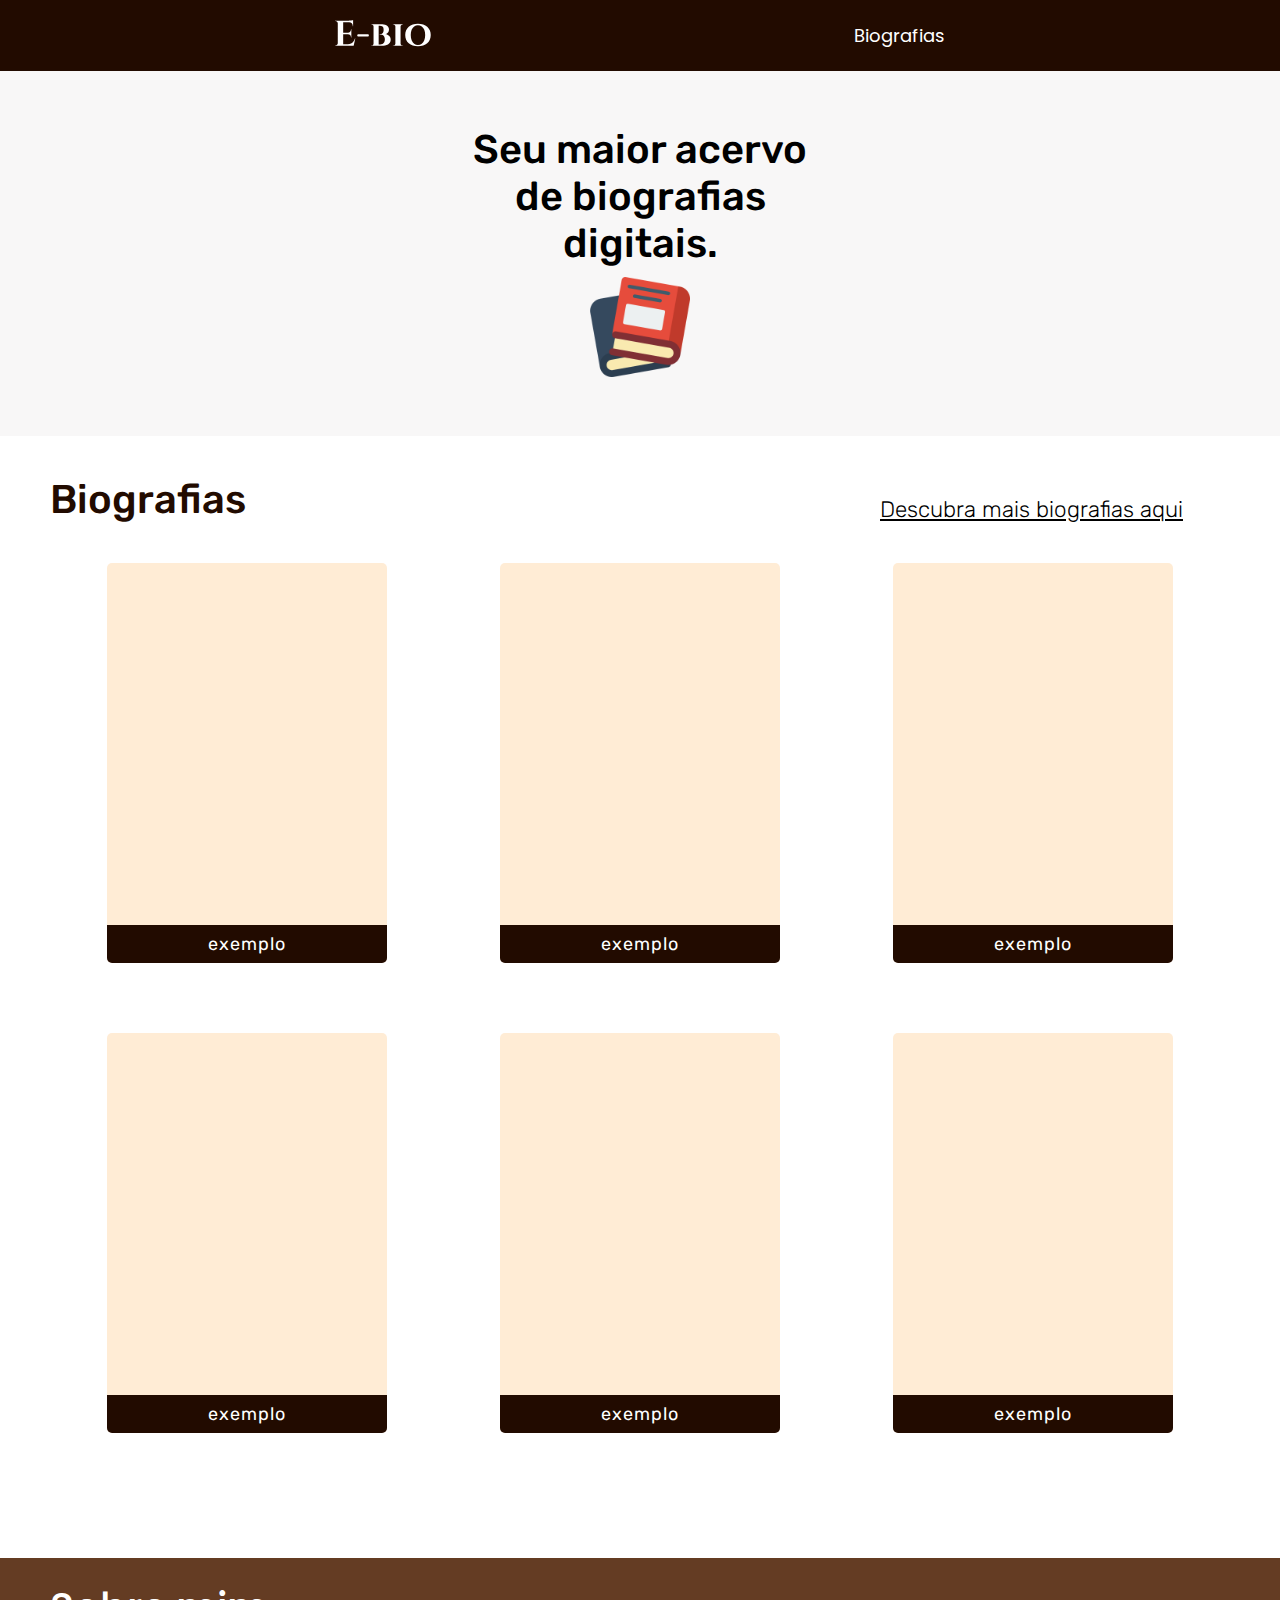
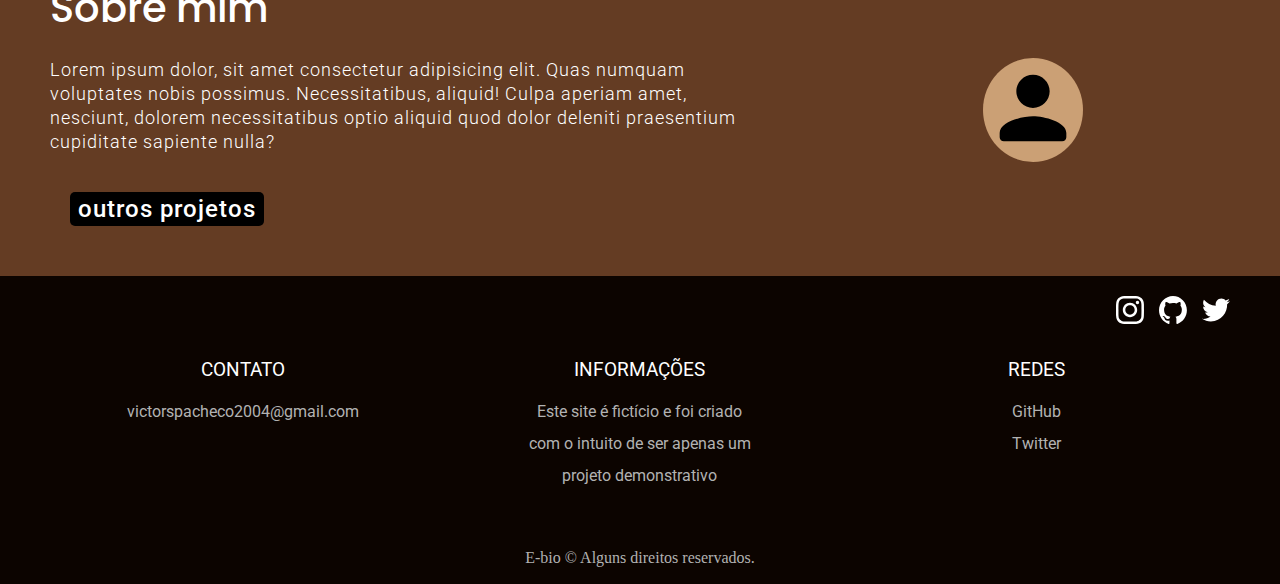
<file: index.html>
<!DOCTYPE html>
<html lang="pt-br">

<head>
    <meta charset="UTF-8">
    <meta http-equiv="X-UA-Compatible" content="IE=edge">
    <meta name="viewport" content="width=device-width, initial-scale=1.0">
    <title>E-Bio</title>
    <meta name="description" content="E-Bio, o seu maior acervo de biografias online.">
    <link rel="stylesheet" href="./css/style.css">
    <link rel="preconnect" href="https://fonts.googleapis.com">
    <link rel="preconnect" href="https://fonts.gstatic.com" crossorigin>
    <link
        href="https://fonts.googleapis.com/css2?family=Poppins:wght@400;500&family=Roboto:wght@300;400;500&family=Rubik:wght@300;400;500&display=swap"
        rel="stylesheet">
    <link rel="shortcut icon" href="img/icons/siteicon.ico" type="image/x-icon">
</head>

<body id="home">
    <header class="header-bg">
        <div class="container header">
            <a href="/" target="_parent" rel="prev" hreflang="pt-br"><img src="img/E-bio.svg" alt="E-bio" width=96
                    height=27></a>
            <nav>
                <ul class="header-menu poppins-11-400">
                    <li> <a href="pesquisa.html" class="cor-0">Biografias</a></li>
                </ul>
            </nav>
        </div>
    </header>
    <div class="introducao-bg">
        <div class="container introducao">
            <h1>Seu maior acervo de biografias digitais.</h1>
            <div><img src="img/icons/livro.png" alt="livro icon" width="100" height="100"></div>
        </div>
    </div>
    <main class="container main-home">
        <div class="main-header">
            <h2>Biografias</h2>
            <a href="pesquisa.html" hreflang="pt-br" target="_self" rel="next">Descubra mais biografias
                aqui</a>
        </div>
        <div>
            <ul class="main-content">
                <li class="itemList">
                    <div class="thumb-container"><a href="leitura/exemplo.html" hreflang="pt-br" target="_self"
                            rel="next">
                            <div class="thumb-imagem"> </div>
                                <div class="thumb-titulo ">
                                    <span>
                                        exemplo
                                    </span>
                                </div>
                        </a></div>
                </li>
                <li class="itemList">
                    <div class="thumb-container"><a href="leitura/exemplo.html" hreflang="pt-br" target="_self" rel="next">
                            <div class="thumb-imagem"></div>
                            <div class="thumb-titulo roboto-11-300">
                                <span>
                                    exemplo
                                </span>
                            </div>
                        </a></div>
                </li>
                <li class="itemList">
                    <div class="thumb-container"><a href="leitura/exemplo.html" hreflang="pt-br" target="_self" rel="next">
                            <div class="thumb-imagem"></div>
                            <div class="thumb-titulo roboto-11-300">
                                <span>
                                    exemplo
                                </span>
                            </div>
                        </a></div>
                </li>
                <li class="itemList">
                    <div class="thumb-container"><a href="leitura/exemplo.html" hreflang="pt-br" target="_self" rel="next">
                            <div class="thumb-imagem"></div>
                            <div class="thumb-titulo">
                                <span>
                                    exemplo
                                </span>
                            </div>
                        </a></div>
                </li>
                <li class="itemList">
                    <div class="thumb-container"><a href="leitura/exemplo.html" hreflang="pt-br" target="_self" rel="next">
                            <div class="thumb-imagem"></div>
                            <div class="thumb-titulo">
                                <span>
                                    exemplo
                                </span>
                            </div>
                        </a></div>
                </li>
                <li class="itemList">
                    <div class="thumb-container"><a href="leitura/exemplo.html" hreflang="pt-br" target="_self" rel="next">
                            <div class="thumb-imagem"></div>
                            <div class="thumb-titulo">
                                <span>
                                    exemplo
                                </span>
                            </div>
                        </a></div>
                </li>
            </ul>
        </div>
    </main>
    <div class="sobremim-bg">
        <div class="sobremim container">
            <h2>Sobre mim</h2>
            <p>Lorem ipsum dolor, sit amet consectetur adipisicing elit. Quas numquam voluptates nobis possimus.
                Necessitatibus, aliquid! Culpa aperiam amet, nesciunt, dolorem necessitatibus optio aliquid quod dolor
                deleniti praesentium cupiditate sapiente nulla?</p>
            <a class="botao" href="https://github.com/VOOTRIC?tab=repositories" target="_blank" rel="external">outros
                projetos</a>
            <div class="sobremim-imgbg">
                <img src="img/icons/pessoa.svg" alt="icone de pessoa" width="100" height="100">
            </div>
        </div>
    </div>
    <footer class="footer-bg">
        <div class="container">
            <div class="footer-redes">
                <a href="https://www.instagram.com/victtorpachheco/"><img src="img/icons/instagram.svg"
                        alt="instagram icon" width="28" height="28" ref="" hreflang="" target="" rel=""></a>

                <a href="https://github.com/VOOTRIC" target="_blank" rel="external"><img
                        src="img/icons/github-mark/github-mark.svg" width="28" height="28" alt="github icon"></a>

                <a href="https://twitter.com/vootric" target="_blank" rel="external"><img src=" img/icons/twitter.svg"
                        alt="twitter icon" width="28" height="28"></a>
            </div>
            <div class=" footer-info">
                <div class="footer-infoItem especial">
                    <span>contato</span>
                    <a href="mailto:victorspacheco2004@gmail.com">victorspacheco2004@gmail.com</a>
                    <a class="footer-email" href="mailto:victorspacheco2004@gmail.com">E-mail</a>
                </div>
                <div class="footer-infoItem">
                    <span>informações</span>
                    <p>Este site é fictício e foi criado com o intuito de ser apenas um projeto demonstrativo</p>
                </div>
                <div class="footer-infoItem">
                    <span>redes</span>
                    <a href="https://github.com/VOOTRIC" rel="external" target="_blank">GitHub</a>
                    <a href="https://twitter.com/vootric" rel="external" target="_blank">Twitter</a>
                </div>
            </div>
            <span>E-bio © Alguns direitos reservados.</span>
        </div>
    </footer>
</body>

</html>
</file>
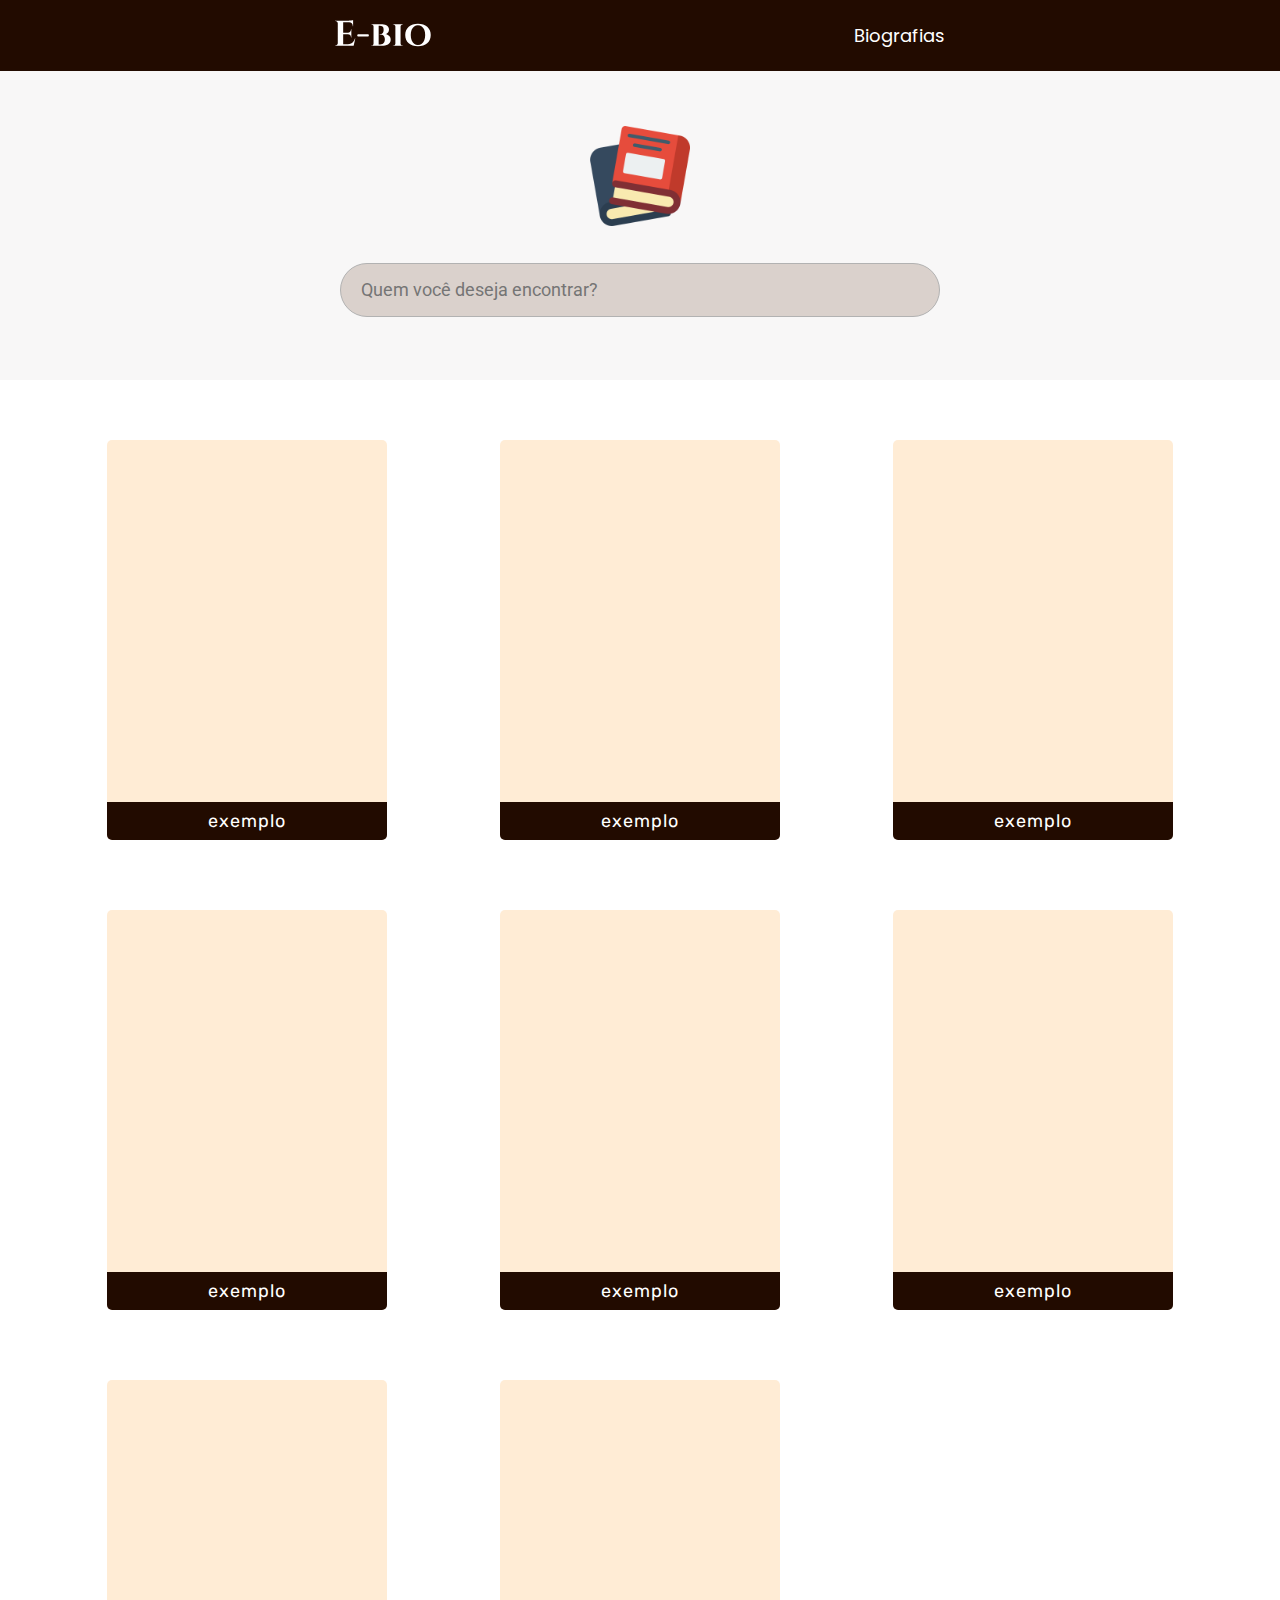
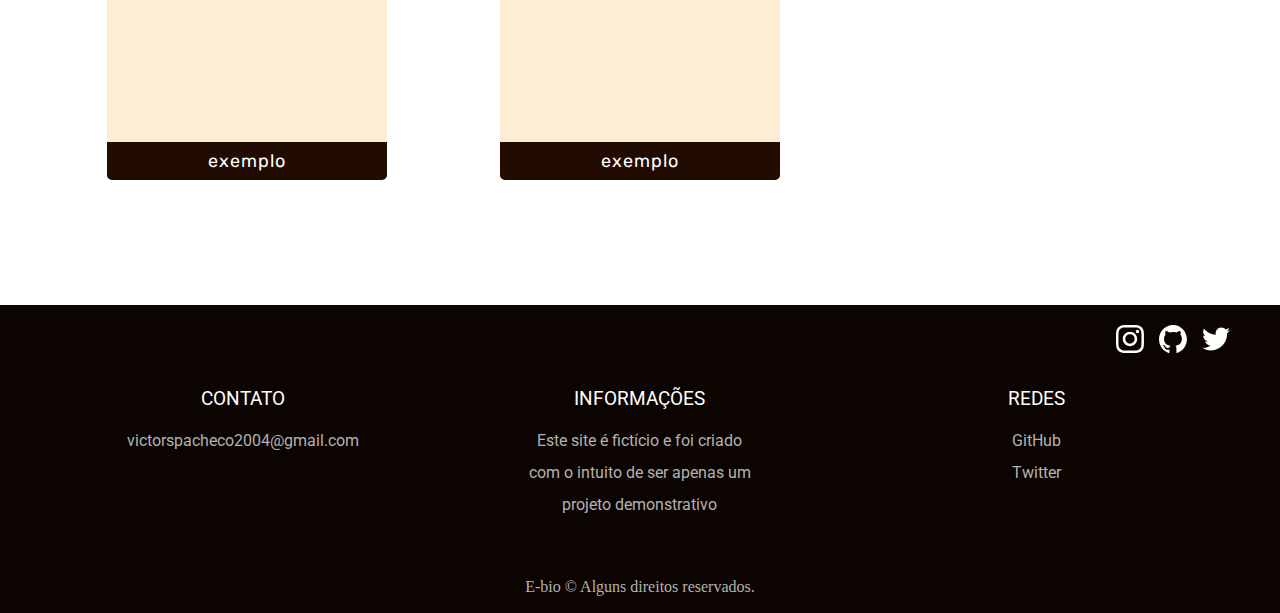
<file: pesquisa.html>
<!DOCTYPE html>
<html lang="pt-br">

<head>
    <meta charset="UTF-8">
    <meta http-equiv="X-UA-Compatible" content="IE=edge">
    <meta name="viewport" content="width=device-width, initial-scale=1.0">
    <title>Pesquisas | E-Bio</title>
    <meta name="description" content="Utilize nosso sistema de busca para facilitar suas pesquisas.">
    <link rel="stylesheet" href="./css/style.css">
    <link rel="preconnect" href="https://fonts.googleapis.com">
    <link rel="preconnect" href="https://fonts.gstatic.com" crossorigin>
    <link
        href="https://fonts.googleapis.com/css2?family=Poppins:wght@400;500&family=Roboto:wght@300;400;500&family=Rubik:wght@300;400;500&display=swap"
        rel="stylesheet">
    <link rel="shortcut icon" href="img/icons/siteicon.ico" type="image/x-icon">
</head>

<body id="pesquisas">
    <header class="header-bg">
        <div class="container header">
            <a href="/" target="_parent" rel="prev" hreflang="pt-br"><img src="img/E-bio.svg" alt="E-bio" width=96
                    height=27></a>
            <nav>
                <ul class="header-menu poppins-11-400">
                    <li> <a href="pesquisa.html" class="cor-0">Biografias</a></li>
                </ul>
            </nav>
        </div>
    </header>
    <div class="introducao-bg">
        <div class="container introducao">
            <div><img src="img/icons/livro.png" alt="livro icon" width="100" height="100"></div>
            <form class="form" action="pesquisa.html" method="get">
                <div>
                    <label for="buscar"></label>
                    <input type="text" id="buscar" name="buscar" placeholder="Quem você deseja encontrar?">
                </div>
            </form>
        </div>
    </div>
    </div>

    <main class="container main-home">
        <div>
            <ul class="main-content">
                <li class="itemList">
                    <div class="thumb-container"><a href="leitura/exemplo.html" hreflang="pt-br"
                            target="_self" rel="next">
                            <div class="thumb-imagem"></div>
                            <div class="thumb-titulo roboto-11-300">
                                <span>
                                    exemplo
                                </span>
                            </div>
                        </a></div>
                </li>
                <li class="itemList">
                    <div class="thumb-container"><a href="leitura/exemplo.html" hreflang="pt-br" target="_self"
                            rel="next">
                            <div class="thumb-imagem"></div>
                            <div class="thumb-titulo roboto-11-300">
                                <span>
                                    exemplo
                                </span>
                            </div>
                        </a></div>
                </li>
                <li class="itemList">
                    <div class="thumb-container"><a href="leitura/exemplo.html" hreflang="pt-br" target="_self"
                            rel="next">
                            <div class="thumb-imagem"></div>
                            <div class="thumb-titulo roboto-11-300">
                                <span>
                                    exemplo
                                </span>
                            </div>
                        </a></div>
                </li>
                <li class="itemList">
                    <div class="thumb-container"><a href="leitura/exemplo.html" hreflang="pt-br" target="_self"
                            rel="next">
                            <div class="thumb-imagem"></div>
                            <div class="thumb-titulo roboto-11-300">
                                <span>
                                    exemplo
                                </span>
                            </div>
                        </a></div>
                </li>
                <li class="itemList">
                    <div class="thumb-container"><a href="leitura/exemplo.html" hreflang="pt-br" target="_self"
                            rel="next">
                            <div class="thumb-imagem"></div>
                            <div class="thumb-titulo roboto-11-300">
                                <span>
                                    exemplo
                                </span>
                            </div>
                        </a></div>
                </li>
                <li class="itemList">
                    <div class="thumb-container"><a href="leitura/exemplo.html" hreflang="pt-br" target="_self"
                            rel="next">
                            <div class="thumb-imagem"></div>
                            <div class="thumb-titulo">
                                <span>
                                    exemplo
                                </span>
                            </div>
                        </a></div>
                </li>
                <li class="itemList">
                    <div class="thumb-container"><a href="leitura/exemplo.html" hreflang="pt-br" target="_self"
                            rel="next">
                            <div class="thumb-imagem"></div>
                            <div class="thumb-titulo">
                                <span>
                                    exemplo
                                </span>
                            </div>
                        </a></div>
                </li>
                <li class="itemList">
                    <div class="thumb-container"><a href="leitura/exemplo.html" hreflang="pt-br" target="_self"
                            rel="next">
                            <div class="thumb-imagem"></div>
                            <div class="thumb-titulo">
                                <span>
                                    exemplo
                                </span>
                            </div>
                        </a></div>
                </li>
            </ul>
        </div>
    </main>

    <footer class="footer-bg">
        <div class="container">
            <div class="footer-redes">
                <a href="https://www.instagram.com/victtorpachheco/"><img src="img/icons/instagram.svg"
                        alt="instagram icon" width="28" height="28" ref="" hreflang="" target="" rel=""></a>

                <a href="https://github.com/VOOTRIC" target="_blank" rel="external"><img
                        src="img/icons/github-mark/github-mark.svg" width="28" height="28" alt="github icon"></a>

                <a href="https://twitter.com/vootric" target="_blank" rel="external"><img src=" img/icons/twitter.svg"
                        alt="twitter icon" width="28" height="28"></a>
            </div>
            <div class=" footer-info">
                <div class="footer-infoItem especial">
                    <span>contato</span>
                    <a href="mailto:victorspacheco2004@gmail.com">victorspacheco2004@gmail.com</a>
                    <a class="footer-email" href="mailto:victorspacheco2004@gmail.com">E-mail</a>
                </div>
                <div class="footer-infoItem">
                    <span>informações</span>
                    <p>Este site é fictício e foi criado com o intuito de ser apenas um projeto demonstrativo</p>
                </div>
                <div class="footer-infoItem">
                    <span>redes</span>
                    <a href="https://github.com/VOOTRIC" rel="external" target="_blank">GitHub</a>
                    <a href="https://twitter.com/vootric" rel="external" target="_blank">Twitter</a>
                </div>
            </div>
            <span>E-bio © Alguns direitos reservados.</span>
        </div>
    </footer>

</body>

</html>
</file>
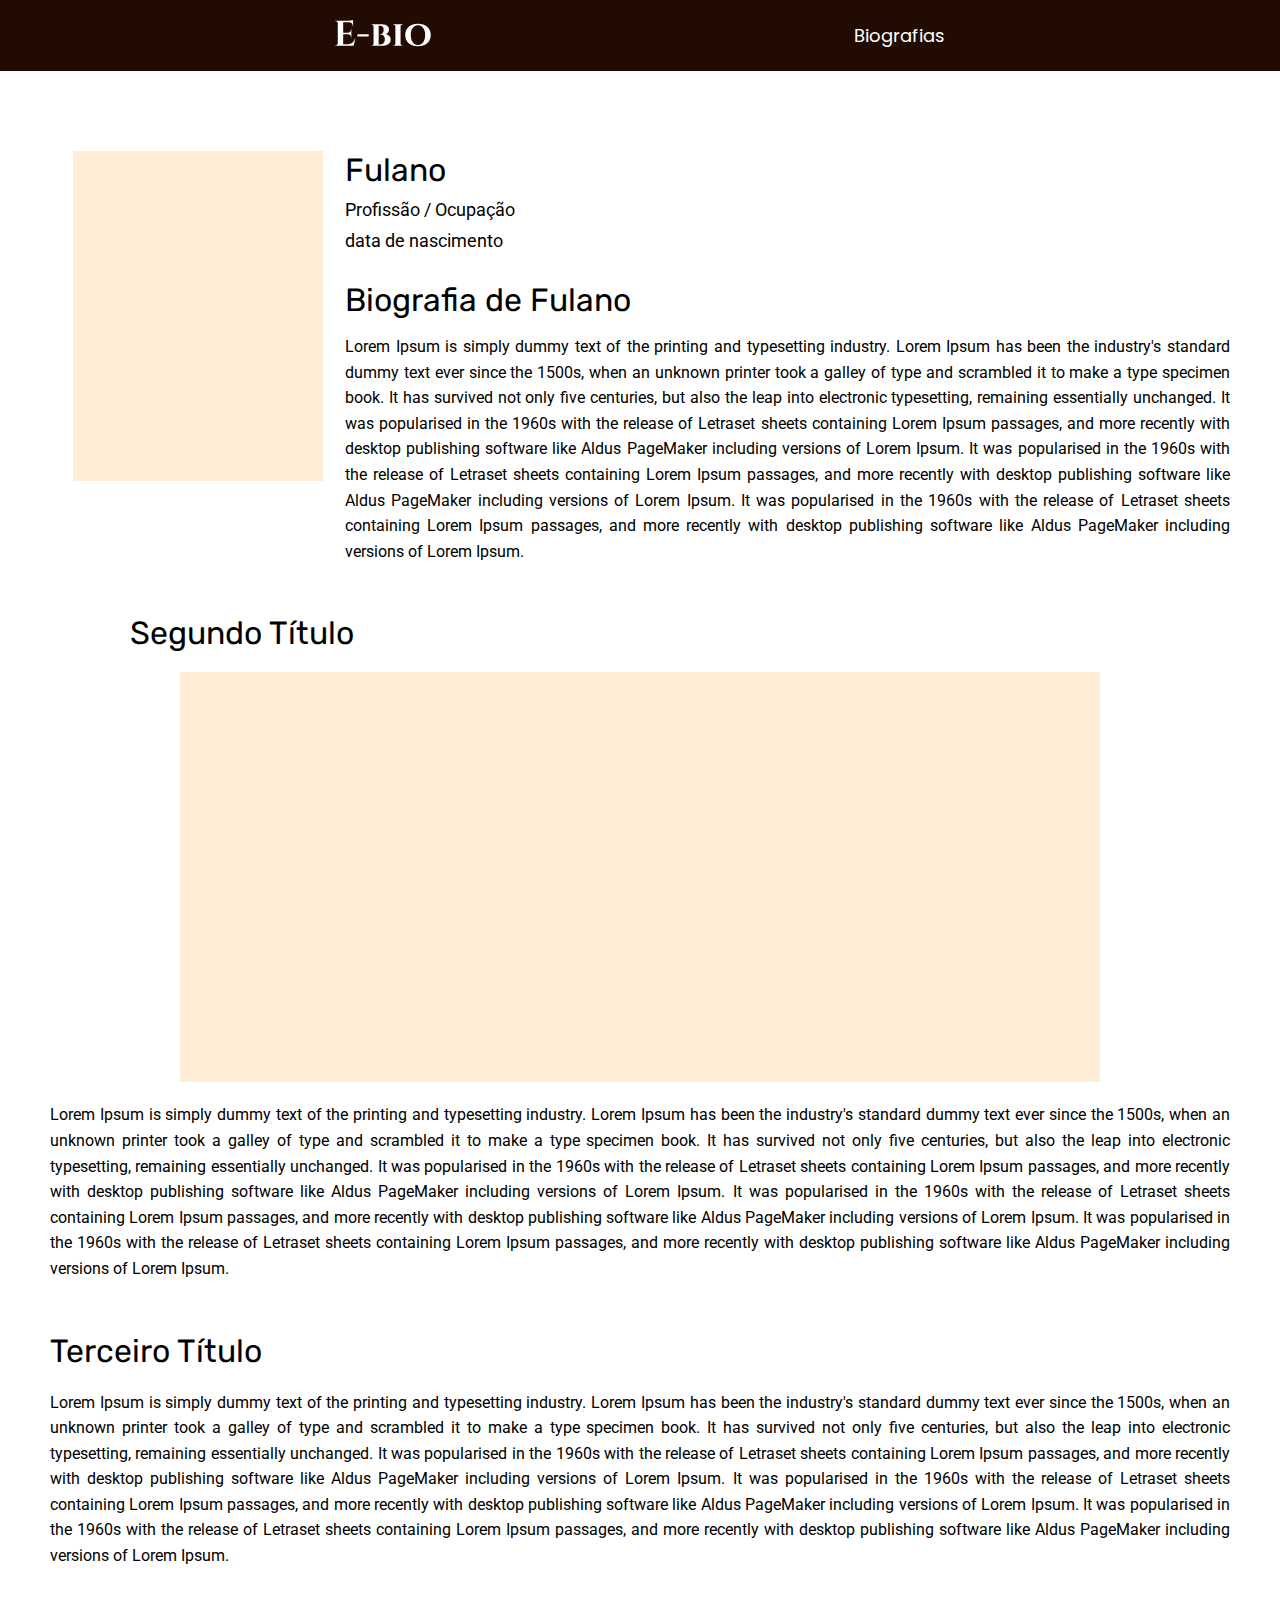
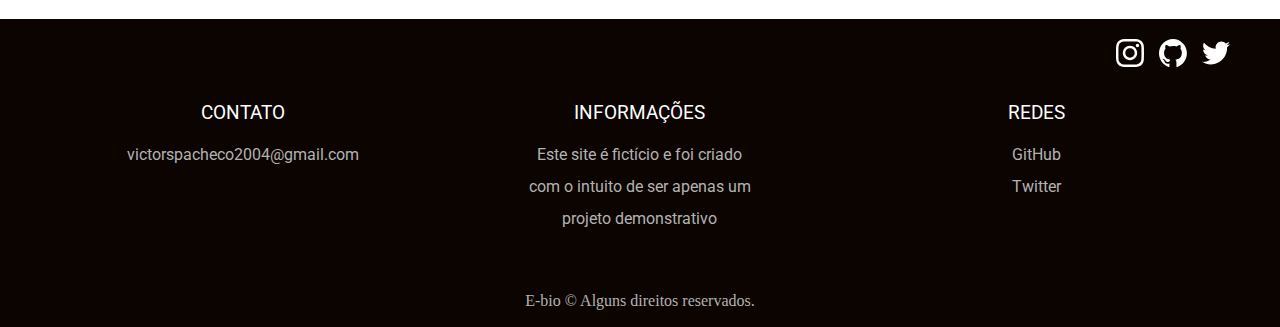
<file: leitura/exemplo.html>
<!DOCTYPE html>
<html lang="pt-br">

<head>
    <meta charset="UTF-8">
    <meta http-equiv="X-UA-Compatible" content="IE=edge">
    <meta name="viewport" content="width=device-width, initial-scale=1.0">
    <title>Fulano | E-Bio</title>
    <meta name="description" content="Utilize nosso sistema de busca para facilitar suas pesquisas.">
    <link rel="stylesheet" href="../css/style.css">
    <link rel="preconnect" href="https://fonts.googleapis.com">
    <link rel="preconnect" href="https://fonts.gstatic.com" crossorigin>
    <link
        href="https://fonts.googleapis.com/css2?family=Poppins:wght@400;500&family=Roboto:wght@300;400;500&family=Rubik:wght@300;400;500&display=swap"
        rel="stylesheet">
    <link rel="shortcut icon" href="../img/icons/siteicon.ico" type="image/x-icon">
</head>

<body id="biografias">
    <header class="header-bg">
        <div class="container header">
            <a href="/" target="_parent" rel="prev" hreflang="pt-br"><img src="../img/E-bio.svg" alt="E-bio" width=96
                    height=27></a>
            <nav>
                <ul class="header-menu poppins-11-400">
                    <li> <a href="../pesquisa.html" class="cor-0">Biografias</a></li>
                </ul>
            </nav>
        </div>
    </header>
    <div class="container">
        <div class="bloco-1">
            <div class="bio-img">

            </div>
            <div class="bio-desc">
                <div class="bio-infos">
                    <h1 class="rubik-2-300"><strong>Fulano</strong></h1>
                    <span class="roboto-11-300"><strong>Profissão / Ocupação</strong></span>
                    <span class="roboto-11-300"><strong>data de nascimento</strong></span>
                </div>
                <div class="bio-resumo">
                    <h2 class="bio-header"><strong>Biografia de Fulano</strong></h2>
                    <p class="bio-texto">Lorem Ipsum is simply dummy text of the printing and typesetting industry.
                        Lorem Ipsum has been the industry's standard dummy text ever since the 1500s, when an unknown
                        printer took a galley of type and scrambled it to make a type specimen book. It has survived not
                        only five centuries, but also the leap into electronic typesetting, remaining essentially
                        unchanged. It was popularised in the 1960s with the release of Letraset sheets containing Lorem
                        Ipsum passages, and more recently with desktop publishing software like Aldus PageMaker
                        including versions of Lorem Ipsum. It was popularised in the 1960s with the release of Letraset
                        sheets containing Lorem Ipsum passages, and more recently with desktop publishing software like
                        Aldus PageMaker including versions of Lorem Ipsum. It was popularised in the 1960s with the
                        release of Letraset sheets containing Lorem Ipsum passages, and more recently with desktop
                        publishing software like Aldus PageMaker including versions of Lorem Ipsum.</p>
                </div>
            </div>
        </div>
        <div class="bloco-2 ">
            <h2 class="bio-header"><strong>Segundo Título</strong></h2>
            <div class="bio-imgG">
                <div class="img-exemplo">
                </div>
            </div>
            <p class="bio-texto">Lorem Ipsum is simply dummy text of the printing and typesetting industry. Lorem Ipsum
                has been the industry's standard dummy text ever since the 1500s, when an unknown printer took a galley
                of type and scrambled it to make a type specimen book. It has survived not only five centuries, but also
                the leap into electronic typesetting, remaining essentially unchanged. It was popularised in the 1960s
                with the release of Letraset sheets containing Lorem Ipsum passages, and more recently with desktop
                publishing software like Aldus PageMaker including versions of Lorem Ipsum. It was popularised in the
                1960s with the release of Letraset sheets containing Lorem Ipsum passages, and more recently with
                desktop publishing software like Aldus PageMaker including versions of Lorem Ipsum. It was popularised
                in the 1960s with the release of Letraset sheets containing Lorem Ipsum passages, and more recently with
                desktop publishing software like Aldus PageMaker including versions of Lorem Ipsum.</p>
        </div>
        <div class="bloco-3">
            <h2 class="bio-header"><strong>Terceiro Título</strong></h2>
            <p class="bio-texto">Lorem Ipsum is simply dummy text of the printing and typesetting industry. Lorem Ipsum
                has been the industry's standard dummy text ever since the 1500s, when an unknown printer took a galley
                of type and scrambled it to make a type specimen book. It has survived not only five centuries, but also
                the leap into electronic typesetting, remaining essentially unchanged. It was popularised in the 1960s
                with the release of Letraset sheets containing Lorem Ipsum passages, and more recently with desktop
                publishing software like Aldus PageMaker including versions of Lorem Ipsum. It was popularised in the
                1960s with the release of Letraset sheets containing Lorem Ipsum passages, and more recently with
                desktop publishing software like Aldus PageMaker including versions of Lorem Ipsum. It was popularised
                in the 1960s with the release of Letraset sheets containing Lorem Ipsum passages, and more recently with
                desktop publishing software like Aldus PageMaker including versions of Lorem Ipsum.</p>
        </div>

    </div>
    <footer class="footer-bg">
        <div class="container ">
            <div class="footer-redes">
                <a href="https://www.instagram.com/victtorpachheco/"><img src="../img/icons/instagram.svg"
                        alt="instagram icon" width="28" height="28" ref="" hreflang="" target="" rel=""></a>

                <a href="https://github.com/VOOTRIC" target="_blank" rel="external"><img
                        src="../img/icons/github-mark/github-mark.svg" width="28" height="28" alt="github icon"></a>

                <a href="https://twitter.com/vootric" target="_blank" rel="external"><img src="../img/icons/twitter.svg"
                        alt="twitter icon" width="28" height="28"></a>
            </div>
            <div class=" footer-info">
                <div class="footer-infoItem especial">
                    <span>contato</span>
                    <a href="mailto:victorspacheco2004@gmail.com">victorspacheco2004@gmail.com</a>
                    <a class="footer-email" href="mailto:victorspacheco2004@gmail.com">E-mail</a>
                </div>
                <div class="footer-infoItem">
                    <span>informações</span>
                    <p>Este site é fictício e foi criado com o intuito de ser apenas um projeto demonstrativo</p>
                </div>
                <div class="footer-infoItem">
                    <span>redes</span>
                    <a href="https://github.com/VOOTRIC" rel="external" target="_blank">GitHub</a>
                    <a href="https://twitter.com/vootric" rel="external" target="_blank">Twitter</a>
                </div>
            </div>
            <span>E-bio © Alguns direitos reservados.</span>
        </div>
    </footer>

</body>

</html>
</file>
<file: css/style.css>
@import "../css/global.css";


/* home */
@import "home/introducao.css";
@import "home/main.css";
@import "home/sobremim.css";

/* utilitários */
@import "./utilitários/cores.css";
@import "./utilitários/header.css";
@import "./utilitários/tipografia.css";
@import "utilitários/componentes.css";
@import "utilitários/footer.css";

/* Pesquisa */
@import "pesquisa/pesquisar.css";

/* Biografias */
@import "biografias/biografiaEstrutura.css";
</file>
